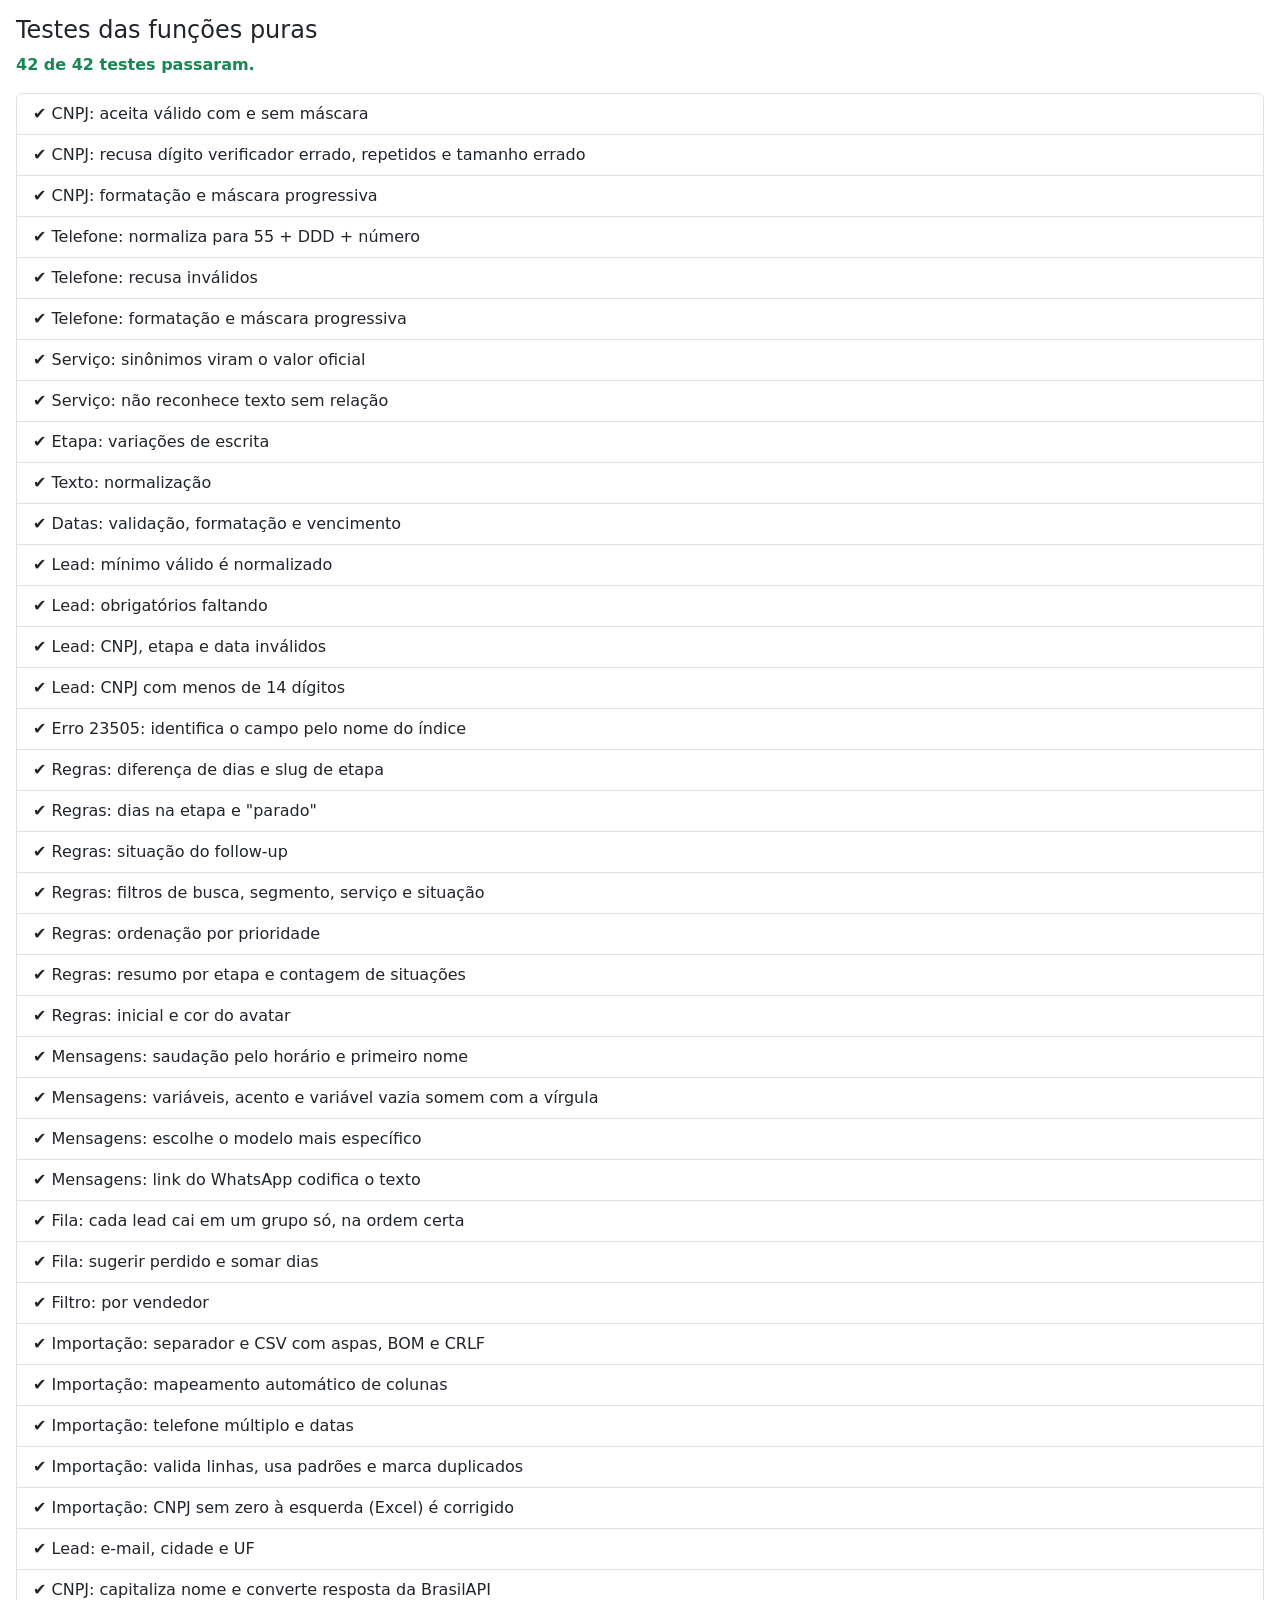
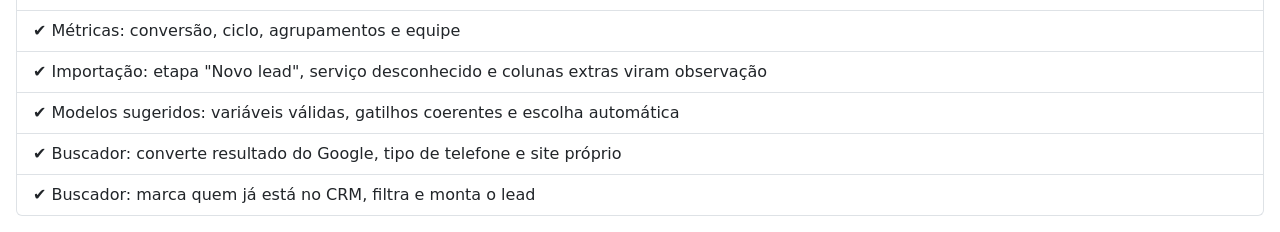
<file: tests/run.html>
<!doctype html>
<html lang="pt-BR">
<head>
  <meta charset="utf-8">
  <meta name="viewport" content="width=device-width, initial-scale=1">
  <title>Testes — CRM WoodTec</title>
  <link rel="stylesheet" href="https://cdn.jsdelivr.net/npm/bootstrap@5.3.3/dist/css/bootstrap.min.css">
</head>
<body class="p-3">
  <h1 class="h4">Testes das funções puras</h1>
  <p id="resumo" class="fw-semibold">Rodando...</p>
  <ul id="resultados" class="list-group"></ul>

  <script type="module">
    import { rodar } from './harness.js';
    import './validators.test.js';
    import './regras.test.js';
    import './automacao.test.js';

    const resultados = await rodar();
    const falhas = resultados.filter((r) => !r.ok);
    const resumo = document.getElementById('resumo');
    resumo.textContent = `${resultados.length - falhas.length} de ${resultados.length} testes passaram.`;
    resumo.className = falhas.length ? 'fw-semibold text-danger' : 'fw-semibold text-success';

    document.getElementById('resultados').innerHTML = resultados.map((r) => `
      <li class="list-group-item ${r.ok ? '' : 'list-group-item-danger'}">
        ${r.ok ? '✔' : '✘'} ${r.nome}${r.ok ? '' : `<div class="small font-monospace">${r.erro}</div>`}
      </li>`).join('');
  </script>
</body>
</html>
</file>
